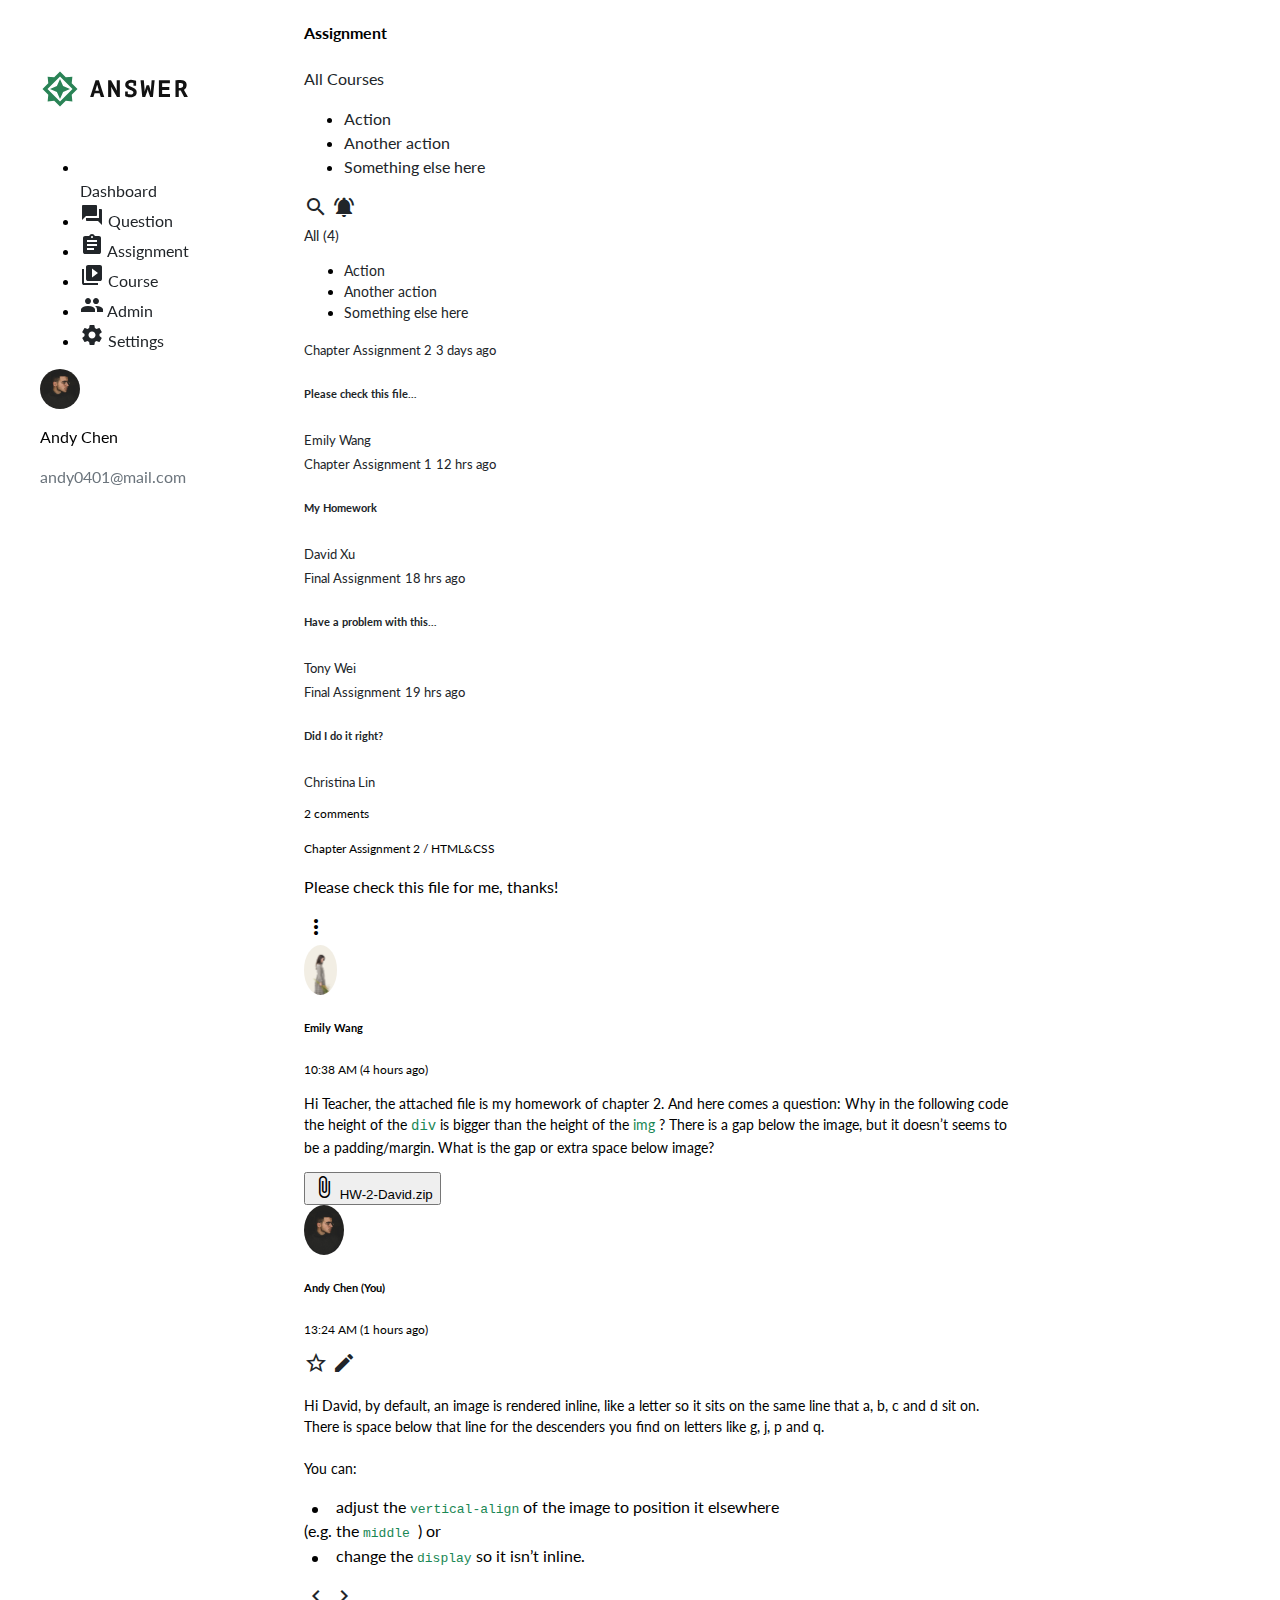
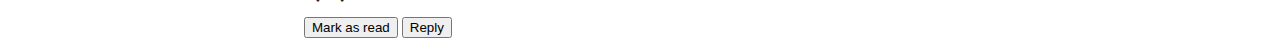
<file: index.html>
<!DOCTYPE html>
<html lang="en">

<head>
  <meta charset="UTF-8">
  <meta name="viewport" content="width=device-width, initial-scale=1.0">
  <meta http-equiv="X-UA-Compatible" content="ie=edge">
  <title>首頁</title>
  <link href="https://cdn.jsdelivr.net/npm/bootstrap@5.2.0/dist/css/bootstrap.min.css" rel="stylesheet" integrity="sha384-gH2yIJqKdNHPEq0n4Mqa/HGKIhSkIHeL5AyhkYV8i59U5AR6csBvApHHNl/vI1Bx" crossorigin="anonymous">
 
  <link href="https://fonts.googleapis.com/css2?family=Lato&display=swap" rel="stylesheet">
  <link href="https://fonts.googleapis.com/css2?family=Roboto+Mono&display=swap" rel="stylesheet">
  <link href="https://fonts.googleapis.com/icon?family=Material+Icons" rel="stylesheet">
  <link rel="stylesheet" href="./assets/style/all.css">
</head>

<body>

  <nav class="nav-left bg-light">
     <div class="menu d-flex flex-column justify-content-start h-100 ">
        <h1 class="logo">
             <a href="index.html"><img src="assets/images/logo-ANSWER.svg" alt="logo"></a>
        </h1>     
        <ul class="menu-list list-unstyled">
            <li class="d-flex justify-content-start align-items-start fw-bold mb-3">
                
                <a href="#" class="color"> 
                    <span class="material-icons me-3">analytics</span>
                </a>        
                <a href="#" class="color"> 
                    <span>Dashboard</span>
                </a>

            </li>
            <li class="d-flex justify-content-start align-items-start fw-bold mb-3"> 
                <a href="#" class="color"> 
                    <span class="material-icons me-3">question_answer</span>
                </a>   
                <a href="#" class="color">  
                    <span>Question</span>
                </a>
            </li>
            <li class="d-flex justify-content-start align-items-start fw-bold mb-3">
                <a href="index.html" class="color">
                    <span class="material-icons me-3">assignment</span>
                </a>   
                <a href="index.html" class="color">                      
                    Assignment
                </a>
            </li>
            <li class="d-flex justify-content-start align-items-start fw-bold mb-3"> 
                <a href="#" class="color">
                    <span class="material-icons me-3">video_library</span>
                </a>   
                <a href="#" class="color">          
                    Course
                </a>
            </li>
            <li class="d-flex justify-content-start align-items-start fw-bold mb-3">
                <a href="admin.html" class="color">
                    <span class="material-icons me-3">people</span>
                </a>   
                <a href="admin.html" class="color">          
                    Admin
                </a>
            </li>
            <li class="d-flex justify-content-start align-items-start fw-bold mb-3">
                <a href="#" class="color"> 
                    <span class="material-icons me-3">settings</span>
                </a>   
                <a href="#" class="color">          
                    Settings
                </a>
            </li>
        </ul>
        <div class="name d-flex mb-3">
            <img src="assets/images/andychen.jpeg" class="author">
            <div class="information mx-3">
                <p class="mb-0">Andy Chen</p>
                <a href="mailto:andy0401@mail.com" class="mail">andy0401@mail.com</a>
            </div>
        </div>
     </div>
    </nav>

  <main>
    
<div class="container">
  <header class="d-flex justify-content-start align-items-center px-5 py-5">
    <div class="header">
      <h4 class="fw-bold me-5">Assignment</h4>
    </div>

    <div class="dropdown">
      <a class="text-direction-none  dropdown-toggle course" href="#" role="button" data-bs-toggle="dropdown" aria-expanded="false">
        All Courses
      </a>
      
      <ul class="dropdown-menu">
        <li><a class="dropdown-item" href="#">Action</a></li>
        <li><a class="dropdown-item" href="#">Another action</a></li>
        <li><a class="dropdown-item" href="#">Something else here</a></li>
      </ul>
    </div>

    <div class="search-icon">
      <a href="#"><span class="material-icons notification mx-3">search</span></a>
      <a href="#"><span class="material-icons notification">notifications_active</span></a> 
    </div>
  
  </header>
 
  <div class="main-page d-flex">


    <section>
      <div class="content px-5">
        <div class="dropdown">
          <a class="text-direction-none  dropdown-toggle course fw-bold" href="#" role="button" data-bs-toggle="dropdown" aria-expanded="false">
            All (4)
          </a>
        
          <ul class="dropdown-menu">
            <li><a class="dropdown-item" href="#">Action</a></li>
            <li><a class="dropdown-item" href="#">Another action</a></li>
            <li><a class="dropdown-item" href="#">Something else here</a></li>
          </ul>
        </div>
      </div>

      <div class="list-group mx-5 mt-3">
        <a href="#" class="list-group-item list-group-item-action list-group-item-secondary" aria-current="true">
          <div class="d-flex w-100 justify-content-between">
            <small class="mb-1">Chapter Assignment 2</small>
            <small>3 days ago</small>
          </div>
          <div class="d-flex w-100 justify-content-between">
            <h6 class="mb-1">Please check this file…</h6>
            <small>Emily Wang</small>
          </div>  
        </a>
        <a href="#" class="list-group-item list-group-item-action">
          <div class="d-flex w-100 justify-content-between">
            <small class="mb-1">Chapter Assignment 1</small>
            <small>12 hrs ago</small>
          </div>
          <div class="d-flex w-100 justify-content-between">
            <h6 class="mb-1">My Homework</h6>
            <small>David Xu</small>
          </div>  
        </a>
        <a href="#" class="list-group-item list-group-item-action">
          <div class="d-flex w-100 justify-content-between">
            <small class="mb-1">Final Assignment</small>
            <small>18 hrs ago</small>
          </div>
          <div class="d-flex w-100 justify-content-between">
            <h6 class="mb-1">Have a problem with this…</h6>
            <small>Tony Wei</small>
          </div>  
        </a>
        <a href="#" class="list-group-item list-group-item-action">
          <div class="d-flex w-100 justify-content-between">
            <small class="mb-1">Final Assignment</small>
            <small>19 hrs ago</small>
          </div>
          <div class="d-flex w-100 justify-content-between">
            <h6 class="mb-1">Did I do it right?</h6>
            <small>Christina Lin</small>
          </div>  
        </a>
      </div>
      
    </section>

   

    <section>

      <p class="sub-title text-end mt-1">2 comments</p>

      <div class="card mt-2 w-80">
        <div class="card-header d-flex justify-content-between align-items-center">
          <div class="card-context">
            <small class="sub-title">Chapter Assignment 2 / HTML&CSS</small>
            <p class="mb-0 fw-bold">Please check this file for me, thanks!</p>
          </div>
          <span class="material-icons">more_vert</span>
        </div>

        <div class="list-group-item  d-flex justify-content-start align-items-start p-3">
          <img src="assets/images/emilywang.jpeg" class="photo">
          <div class="right-block px-3">
            <h6 class="fw-bold">Emily Wang</h6>
            <p class="sub-title mt-2">10:38 AM (4 hours ago)</p>
            <p class="content lh-base pe-4 ">Hi Teacher, the attached file is my homework of chapter 2. And here comes a question: Why in the following code the height of the <code class="green-text">div</code> is bigger than the height of the<span class="green-text"> img</span> ? There is a gap below the image, but it doesn’t seems to be a padding/margin. What is the gap or extra space below image?</p>
            
            <div class="col-auto mt-3">  
              <button type="submit" class="btn btn-light border border-secondary d-flex justify-content-center mb-3"> 
                <span class="material-icons">attach_file</span>
                <span>HW-2-David.zip</span>
              </button>
            </div>
          </div>
        </div>

        <p class="border border-1 line"></p>
      
        <div class="list-group-item  d-flex justify-content-start align-items-start p-3">
          <img src="assets/images/andychen.jpeg" class="photo">
          <div class="right-block px-3">
            <div class="top-block d-flex justify-content-between align-items-start">
                <div class="name-boy">
                  <h6 class="fw-bold">Andy Chen (You)</h6>
                  <p class="sub-title mt-2">13:24 AM (1 hours ago)</p>
                </div>
                <div class="boy-icon">
                  <a href="#"><span class="material-icons pe-3">star_border</span></a>
                  <a href="#"><span class="material-icons">edit</span></a>
                </div>  
                
            </div>
            <p class="content lh-base pe-4 ">Hi David, by default, an image is rendered inline, like a letter so it sits on the same line that a, b, c and d sit on. There is space below that line for the descenders you find on letters like g, j, p and q.<br><br> You can: </p>
              <ul>
                <li class="text-indent">adjust the <code class="green-text">vertical-align</code> of the image to position it elsewhere <br>(e.g. the <code class="green-text">middle </code>) or<br></li>
                <li class="text-indent">change the <code class="green-text">display</code> so it isn’t inline.</p></li>
              </ul>
           
           
          </div>
        </div>

      </div>

      <div class="d-flex justify-content-between align-items-center pt-3">
        <div class="click-left-right">
          <a href="#"><span class="material-icons me-4">chevron_left </span></a>
          <a href="#"><span class="material-icons">chevron_right</span></a>
        </div>
        <div class="button-reply">
          <button type="button" class="btn btn-outline-success fw-bold px-4 mx-3">Mark as read</button>
          <button type="button" class="btn btn-success fw-bold px-4">Reply</button>
        </div>
      </div>
    </section>

    </div>


</div>

  </main>

  </body>



 

  <script src="https://cdn.jsdelivr.net/npm/bootstrap@5.2.0/dist/js/bootstrap.bundle.min.js" integrity="sha384-A3rJD856KowSb7dwlZdYEkO39Gagi7vIsF0jrRAoQmDKKtQBHUuLZ9AsSv4jD4Xa" crossorigin="anonymous"></script>
</file>
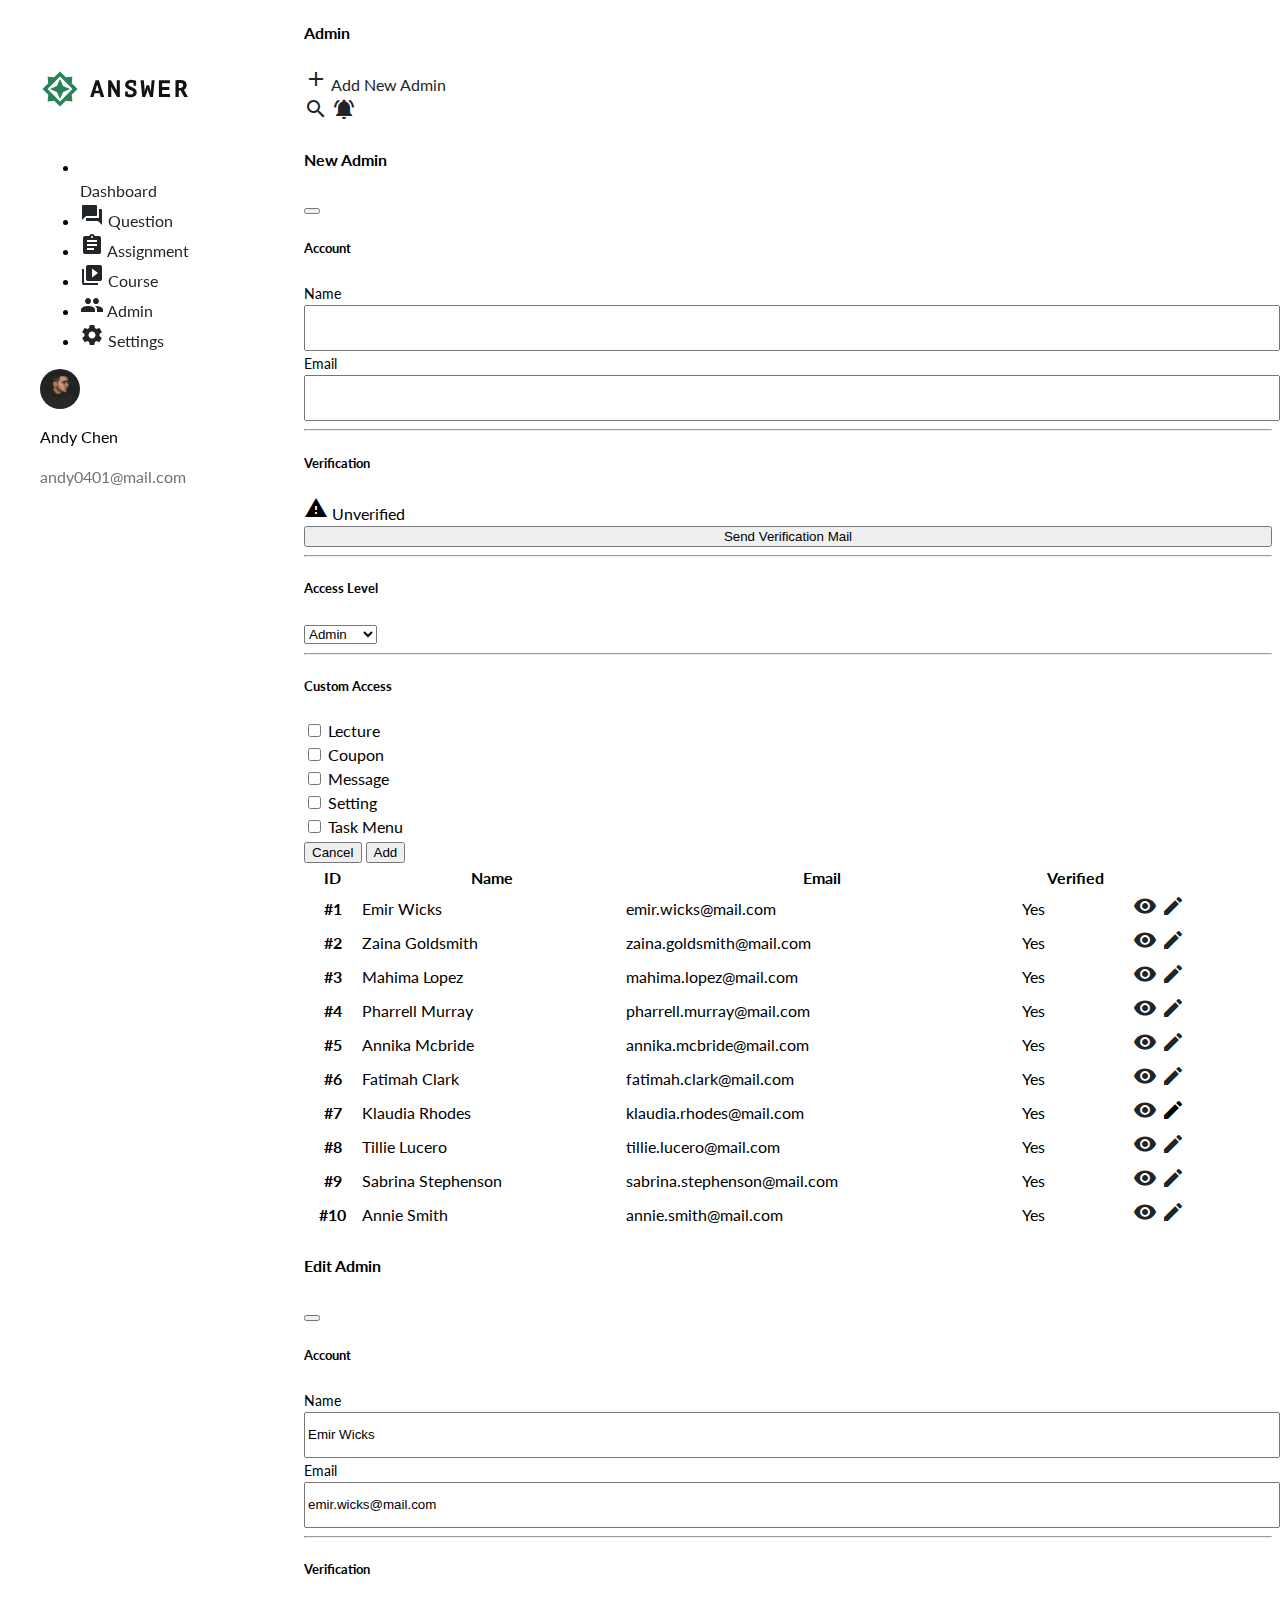
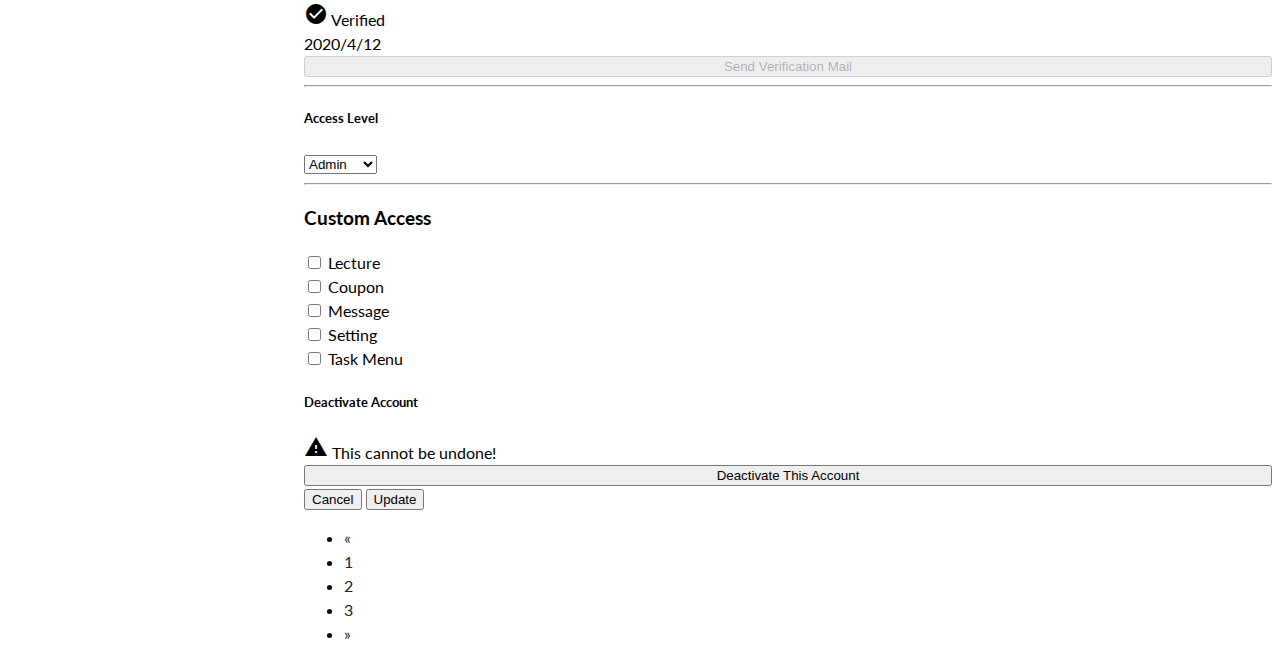
<file: admin.html>
<!DOCTYPE html>
<html lang="en">

<head>
  <meta charset="UTF-8">
  <meta name="viewport" content="width=device-width, initial-scale=1.0">
  <meta http-equiv="X-UA-Compatible" content="ie=edge">
  <title>管理</title>
  <link href="https://cdn.jsdelivr.net/npm/bootstrap@5.2.0/dist/css/bootstrap.min.css" rel="stylesheet" integrity="sha384-gH2yIJqKdNHPEq0n4Mqa/HGKIhSkIHeL5AyhkYV8i59U5AR6csBvApHHNl/vI1Bx" crossorigin="anonymous">
 
  <link href="https://fonts.googleapis.com/css2?family=Lato&display=swap" rel="stylesheet">
  <link href="https://fonts.googleapis.com/css2?family=Roboto+Mono&display=swap" rel="stylesheet">
  <link href="https://fonts.googleapis.com/icon?family=Material+Icons" rel="stylesheet">
  <link rel="stylesheet" href="./assets/style/all.css">
</head>

<body>

  <nav class="nav-left bg-light">
     <div class="menu d-flex flex-column justify-content-start h-100 ">
        <h1 class="logo">
             <a href="index.html"><img src="assets/images/logo-ANSWER.svg" alt="logo"></a>
        </h1>     
        <ul class="menu-list list-unstyled">
            <li class="d-flex justify-content-start align-items-start fw-bold mb-3">
                
                <a href="#" class="color"> 
                    <span class="material-icons me-3">analytics</span>
                </a>        
                <a href="#" class="color"> 
                    <span>Dashboard</span>
                </a>

            </li>
            <li class="d-flex justify-content-start align-items-start fw-bold mb-3"> 
                <a href="#" class="color"> 
                    <span class="material-icons me-3">question_answer</span>
                </a>   
                <a href="#" class="color">  
                    <span>Question</span>
                </a>
            </li>
            <li class="d-flex justify-content-start align-items-start fw-bold mb-3">
                <a href="index.html" class="color">
                    <span class="material-icons me-3">assignment</span>
                </a>   
                <a href="index.html" class="color">                      
                    Assignment
                </a>
            </li>
            <li class="d-flex justify-content-start align-items-start fw-bold mb-3"> 
                <a href="#" class="color">
                    <span class="material-icons me-3">video_library</span>
                </a>   
                <a href="#" class="color">          
                    Course
                </a>
            </li>
            <li class="d-flex justify-content-start align-items-start fw-bold mb-3">
                <a href="admin.html" class="color">
                    <span class="material-icons me-3">people</span>
                </a>   
                <a href="admin.html" class="color">          
                    Admin
                </a>
            </li>
            <li class="d-flex justify-content-start align-items-start fw-bold mb-3">
                <a href="#" class="color"> 
                    <span class="material-icons me-3">settings</span>
                </a>   
                <a href="#" class="color">          
                    Settings
                </a>
            </li>
        </ul>
        <div class="name d-flex mb-3">
            <img src="assets/images/andychen.jpeg" class="author">
            <div class="information mx-3">
                <p class="mb-0">Andy Chen</p>
                <a href="mailto:andy0401@mail.com" class="mail">andy0401@mail.com</a>
            </div>
        </div>
     </div>
    </nav>

  <main>
    
<div class="container">
    <header class="d-flex justify-content-start align-items-center px-4 py-5">
      <div class="header">
        <h4 class="h4-title fw-bold me-5">Admin</h4>
      </div>
  
      <div class="dropdown d-flex justify-content-center">
        <a class="text-direction-none" href="#" data-bs-toggle="modal" data-bs-target="#exampleModal">
            <span class="material-icons">add</span>
        </a>
        <a class="text-direction-none" href="#" data-bs-toggle="modal" data-bs-target="#exampleModal">    
            <span>Add New Admin</span>
        </a>
      </div>

      <div class="search-icon">
        <a href="#"><span class="material-icons notification mx-3">search</span></a>
        <a href="#"><span class="material-icons notification">notifications_active</span></a>

      </div>
      <!--Add New Admin彈跳視窗-->
      <div class="modal fade" id="exampleModal" tabindex="-1" aria-labelledby="exampleModalLabel" aria-hidden="true">
        <div class="modal-dialog">
          <div class="modal-content">
            <div class="modal-header">
              <h4 class="fw-bold px-2" id="exampleModalLabel">New Admin</h4>
              <button type="button" class="btn-close" data-bs-dismiss="modal" aria-label="Close"></button>
            </div>
            <div class="modal-body px-4">
                <form>
                    <div class="account">
                        <h5 class="fw-bold">Account</h5>
                        <label for="name" class="form-subtitle mt-4 mb-1">Name</label>
                        <input id="name" type="text" class="form-setting">

                        <label for="e-mail" class="form-subtitle mt-4 mb-1">Email</label>
                        <input id="e-mail" type="email" class="form-setting">    
                    </div>

                    <hr>

                    <div class="Verification">
                        <h5 class="my-2 fw-bold">Verification</h5>
                        <div class="Unverified d-flex">
                          <span class="material-icons text-danger warning">warning</span>
                          <span class="fw-bold">Unverified</span>
                        </div>
                        <input type="button" class="btn btn-outline-success form-block fw-bold my-3" value="Send Verification Mail">
                    </div>

                    <hr>

                    <div class="Access Level">
                      <h5 class="my-2 fw-bold">Access Level</h5>
                        <select class="form-select">
                            <option>Admin</option>
                            <option>Dog</option>
                            <option>Cat</option>
                            <option>Hamster</option>
                            <option>Parrot</option>
                            <option>Spider</option>
                            <option>Goldfish</option>
                        </select>
                     </div>

                    <hr>

                    <div class="Custom Access">
                        <h5 class="my-2 fw-bold mb-3">Custom Access</h5>
                    
                            <input type="checkbox" id="cbox1" value="first_checkbox">
                            <label for="cbox1" class="mb-3">Lecture</label>
                            <br>
                        
                            <input type="checkbox" id="cbox2" value="second_checkbox">
                            <label for="cbox2" class="mb-3">Coupon</label>
                            <br>
                            
                            <input type="checkbox" id="cbox2" value="second_checkbox">
                            <label for="cbox2" class="mb-3">Message</label>
                            <br>

                            <input type="checkbox" id="cbox2" value="second_checkbox">
                            <label for="cbox2" class="mb-3">Setting</label>
                            <br>

                            <input type="checkbox" id="cbox2" value="second_checkbox">
                            <label for="cbox2" class="mb-3">Task Menu</label>
            
                    </div>
                </form>    
            </div>
            <div class="modal-footer">
                <button type="button" class="btn btn-outline-success">Cancel</button>
              <button type="button" class="btn btn-success">Add</button>
            </div>
          </div>
        </div>
      </div>
    <!--Add New Admin彈跳視窗-->
  

    </header>


        <table class="table table-hover mx-4">
            <thead class="border-bottom border-2 border-secondary">
              <tr> 
                <th scope="col fw-bold">ID</th>
                <th scope="col">Name</th>
                <th scope="col">Email</th>
                <th scope="col">Verified</th>
                <th scope="col"></th>
              </tr>
            </thead>
            <tbody>
              <tr class="border-bottom">
                <th scope="row fw-bold">#1</th>
                <td>Emir Wicks</td>
                <td>emir.wicks@mail.com</td>
                <td>Yes</td>
                <td class="text-align-right">
                    <a href="#"><span class="material-icons">visibility</span></a>
                    <a href="#"><span class="material-icons ms-3" data-bs-toggle="modal" data-bs-target="#editModal">edit</span></a>
                </td>
              </tr>
              <tr class="border-bottom">
                <th scope="row fw-bold">#2</th>
                <td>Zaina Goldsmith</td>
                <td>zaina.goldsmith@mail.com</td>
                <td>Yes</td>
                <td class="text-align-right">
                    <a href="#"><span class="material-icons">visibility</span></a>
                    <a href="#"><span class="material-icons ms-3" data-bs-toggle="modal" data-bs-target="#editModal">edit</span></a>
                </td>
              </tr>
              <tr class="border-bottom">
                <th scope="row fw-bold">#3</th>
                <td>Mahima Lopez</td>
                <td>mahima.lopez@mail.com</td>
                <td>Yes</td>
                <td class="text-align-right">
                    <a href="#"><span class="material-icons">visibility</span></a>
                    <a href="#"><span class="material-icons ms-3" data-bs-toggle="modal" data-bs-target="#editModal">edit</span></a>
                </td>
              </tr>
              <tr class="border-bottom">
                <th scope="row fw-bold">#4</th>
                <td>Pharrell Murray</td>
                <td>pharrell.murray@mail.com</td>
                <td>Yes</td>
                <td class="text-align-right">
                    <a href="#"><span class="material-icons">visibility</span></a>
                    <a href="#"><span class="material-icons ms-3" data-bs-toggle="modal" data-bs-target="#editModal">edit</span></a>
                </td>
              </tr>
              <tr class="border-bottom">
                <th scope="row fw-bold">#5</th>
                <td>Annika Mcbride</td>
                <td>annika.mcbride@mail.com</td>
                <td>Yes</td>
                <td class="text-align-right">
                    <a href="#"><span class="material-icons">visibility</span></a>
                    <a href="#"><span class="material-icons ms-3" data-bs-toggle="modal" data-bs-target="#editModal">edit</span></a>
                </td>
              </tr>
              <tr class="border-bottom">
                <th scope="row fw-bold">#6</th>
                <td>Fatimah Clark</td>
                <td>fatimah.clark@mail.com</td>
                <td>Yes</td>
                <td class="text-align-right">
                    <a href="#"><span class="material-icons">visibility</span></a>
                    <a href="#"><span class="material-icons ms-3" data-bs-toggle="modal" data-bs-target="#editModal">edit</span></a>
                </td>
              </tr>
              <tr class="border-bottom">
                <th scope="row fw-bold">#7</th>
                <td>Klaudia Rhodes</td>
                <td>klaudia.rhodes@mail.com</td>
                <td>Yes</td>
                <td class="text-align-right">
                    <a href="#"><span class="material-icons">visibility</span></a>
                    <a href="#"></a><span class="material-icons ms-3" data-bs-toggle="modal" data-bs-target="#editModal">edit</span></a>
                </td>
              </tr>
              <tr class="border-bottom">
                <th scope="row fw-bold">#8</th>
                <td>Tillie Lucero</td>
                <td>tillie.lucero@mail.com</td>
                <td>Yes</td>
                <td class="text-align-right">
                    <a href="#"><span class="material-icons">visibility</span></a>
                    <a href="#"><span class="material-icons ms-3" data-bs-toggle="modal" data-bs-target="#editModal">edit</span></a>
                </td>
              </tr>
              <tr class="border-bottom">
                <th scope="row fw-bold">#9</th>
                <td>Sabrina Stephenson</td>
                <td>sabrina.stephenson@mail.com</td>
                <td>Yes</td>
                <td class="text-align-right">
                    <a href="#"><span class="material-icons">visibility</span></a>
                    <a href="#"><span class="material-icons ms-3" data-bs-toggle="modal" data-bs-target="#editModal">edit</span></a>
                </td>
              </tr>
              <tr class="border-bottom">
                <th scope="row fw-bold">#10</th>
                <td>Annie Smith</td>
                <td>annie.smith@mail.com</td>
                <td>Yes</td>
                <td class="text-align-right">
                    <a href="#"><span class="material-icons">visibility</span></a>
                    <a href="#"><span class="material-icons ms-3" data-bs-toggle="modal" data-bs-target="#editModal">edit</span></a>
                </td>
              </tr>
              
            </tbody>
          </table>

        <!--Edit Admin彈跳視窗-->
          <div class="modal fade" id="editModal" tabindex="-1" aria-labelledby="editModal" aria-hidden="true">
            <div class="modal-dialog">
              <div class="modal-content">
                <div class="modal-header">
                  <h4 class="fw-bold px-2" id="editModal">Edit Admin</h4>
                  <button type="button" class="btn-close" data-bs-dismiss="modal" aria-label="Close"></button>
                </div>
                <div class="modal-body px-4">
                    <form>
                        <div class="account">
                            <h5 class="fw-bold">Account</h5>
                            <label for="name" class="form-subtitle mt-4 mb-1">Name</label>
                            <input id="name" type="text" value="Emir Wicks"class="form-setting" readonly>
    
                            <label for="e-mail" class="form-subtitle mt-4 mb-1">Email</label>
                            <input id="e-mail" type="email" value="emir.wicks@mail.com" class="form-setting" readonly>    
                        </div>
    
                        <hr>
    
                        <div class="Verification">
                            <h5 class="my-2 fw-bold">Verification</h5>
                           
                            <div class="form-info d-flex justify-content-between align-items-start">
                              <div class="d-flex">
                                <span class="material-icons text-success">check_circle </span>
                                <span class="fw-bold ms-1">Verified</span>
                              </div>    
                                <time datetime="2020-04-12">2020/4/12</time>
                            </div>    
                            <input type="button" class="btn btn-outline-secondary form-block fw-bold my-3" disabled value="Send Verification Mail">
                        </div>
    
                        <hr>
    
                        <div class="Access Level">
                            <h5 class="my-2 fw-bold">Access Level</h5>
                              <select class="form-select">
                                  <option>Admin</option>
                                  <option>Dog</option>
                                  <option>Cat</option>
                                  <option>Hamster</option>
                                  <option>Parrot</option>
                                  <option>Spider</option>
                                  <option>Goldfish</option>
                              </select>
                        </div>
    
                        <hr>
    
                        <div class="Custom Access">
                            <h3 class="my-2 fw-bold mb-3">Custom Access</h3>
                        
                                <input type="checkbox" id="cbox1" value="first_checkbox">
                                <label for="cbox1" class="mb-3">Lecture</label>
                                <br>
                            
                                <input type="checkbox" id="cbox2" value="second_checkbox">
                                <label for="cbox2" class="mb-3">Coupon</label>
                                <br>
                                
                                <input type="checkbox" id="cbox2" value="second_checkbox">
                                <label for="cbox2" class="mb-3">Message</label>
                                <br>
    
                                <input type="checkbox" id="cbox2" value="second_checkbox">
                                <label for="cbox2" class="mb-3">Setting</label>
                                <br>
    
                                <input type="checkbox" id="cbox2" value="second_checkbox">
                                <label for="cbox2" class="mb-3">Task Menu</label>
                
                        </div>

                        <p class="border border-1 form-line my-4"></p>
                        <div class="Deactivate Account">
                            <h5 class="my-2 fw-bold">Deactivate Account</h5>
                            <div class="danger-warning d-flex">
                              <span class="material-icons text-danger warning">warning</span>
                              <span class="text-danger ms-1">This cannot be undone!</span>
                            </div>  
                            <input type="button" class="btn btn-outline-danger form-block fw-bold my-3" value="Deactivate This Account">
                        </div>
    
                    </form>    
                </div>
                <div class="modal-footer">
                    <button type="button" class="btn btn-outline-success">Cancel</button>
                  <button type="button" class="btn btn-success">Update</button>
                </div>
              </div>
            </div>
          </div>
        <!--Edit Admin彈跳視窗-->

  
    
    <footer class="d-flex mt-5">
        <nav aria-label="Page navigation example" class="ms-auto">
            <ul class="pagination">
              <li class="page-item">
                <a class="page-link" href="#" aria-label="Previous">
                  <span aria-hidden="true" class="text-success">&laquo;</span>
                </a>
              </li>
              <li class="page-item"><a class="page-link text-success" href="#">1</a></li>
              <li class="page-item"><a class="page-link text-success" href="#">2</a></li>
              <li class="page-item"><a class="page-link text-success" href="#">3</a></li>
              <li class="page-item">
                <a class="page-link" href="#" aria-label="Next">
                  <span aria-hidden="true" class="text-success">&raquo;</span>
                </a>
              </li>
            </ul>
        </nav>
    </footer>

</div>



  </main>

  </body>



 

  <script src="https://cdn.jsdelivr.net/npm/bootstrap@5.2.0/dist/js/bootstrap.bundle.min.js" integrity="sha384-A3rJD856KowSb7dwlZdYEkO39Gagi7vIsF0jrRAoQmDKKtQBHUuLZ9AsSv4jD4Xa" crossorigin="anonymous"></script>
</file>
<file: assets/style/all.css>
body {
  font-family: 'Lato','Roboto',sans-serif;
  line-height: 1.5; }

main {
  margin-left: 296px; }

a {
  text-decoration: none;
  color: #212529; }
  a:hover {
    color: #198754; }

img {
  max-width: 100%;
  height: auto;
  vertical-align: middle; }

.material-icons:hover {
  color: #198754; }

.nav-left {
  width: 296px;
  height: 100vh;
  position: fixed; }
  .nav-left .menu {
    margin-left: 32px; }
    .nav-left .menu .logo {
      margin-top: 40px; }
    .nav-left .menu-list {
      margin-top: 40px; }
      .nav-left .menu-list .color {
        color: #212529; }
      .nav-left .menu-list .color:hover {
        color: #198754; }

.name {
  margin-top: auto; }
  .name .author {
    width: 40px;
    height: 40px;
    border-radius: 50%;
    -o-object-fit: cover;
       object-fit: cover; }
  .name .mail {
    color: #6C757D; }

.container {
  margin: 0 auto; }
  .container .sub-title {
    font-size: 12px; }
  .container .w-80 {
    max-width: 44rem; }
  .container .photo {
    height: 50px;
    border-radius: 50%;
    -o-object-fit: cover;
       object-fit: cover; }
  .container .green-text {
    color: #198754; }
  .container .content {
    font-size: 14px; }
  .container .line {
    margin: auto;
    width: 90%;
    color: #CED4DA; }
  .container .right-block ul {
    padding-left: 0;
    text-indent: 2rem;
    list-style: none; }
  .container .right-block li {
    position: relative; }
  .container .right-block li::before {
    content: '';
    position: absolute;
    top: 12px;
    left: 8px;
    border-radius: 50%;
    width: 6px;
    height: 6px;
    background: #000; }

.form-setting {
  width: 100%;
  height: 40px; }

.form-subtitle {
  font-size: 14px; }

.form-block {
  display: block;
  width: 100%; }

.table {
  width: 96%; }

/*# sourceMappingURL=all.css.map */
</file>
